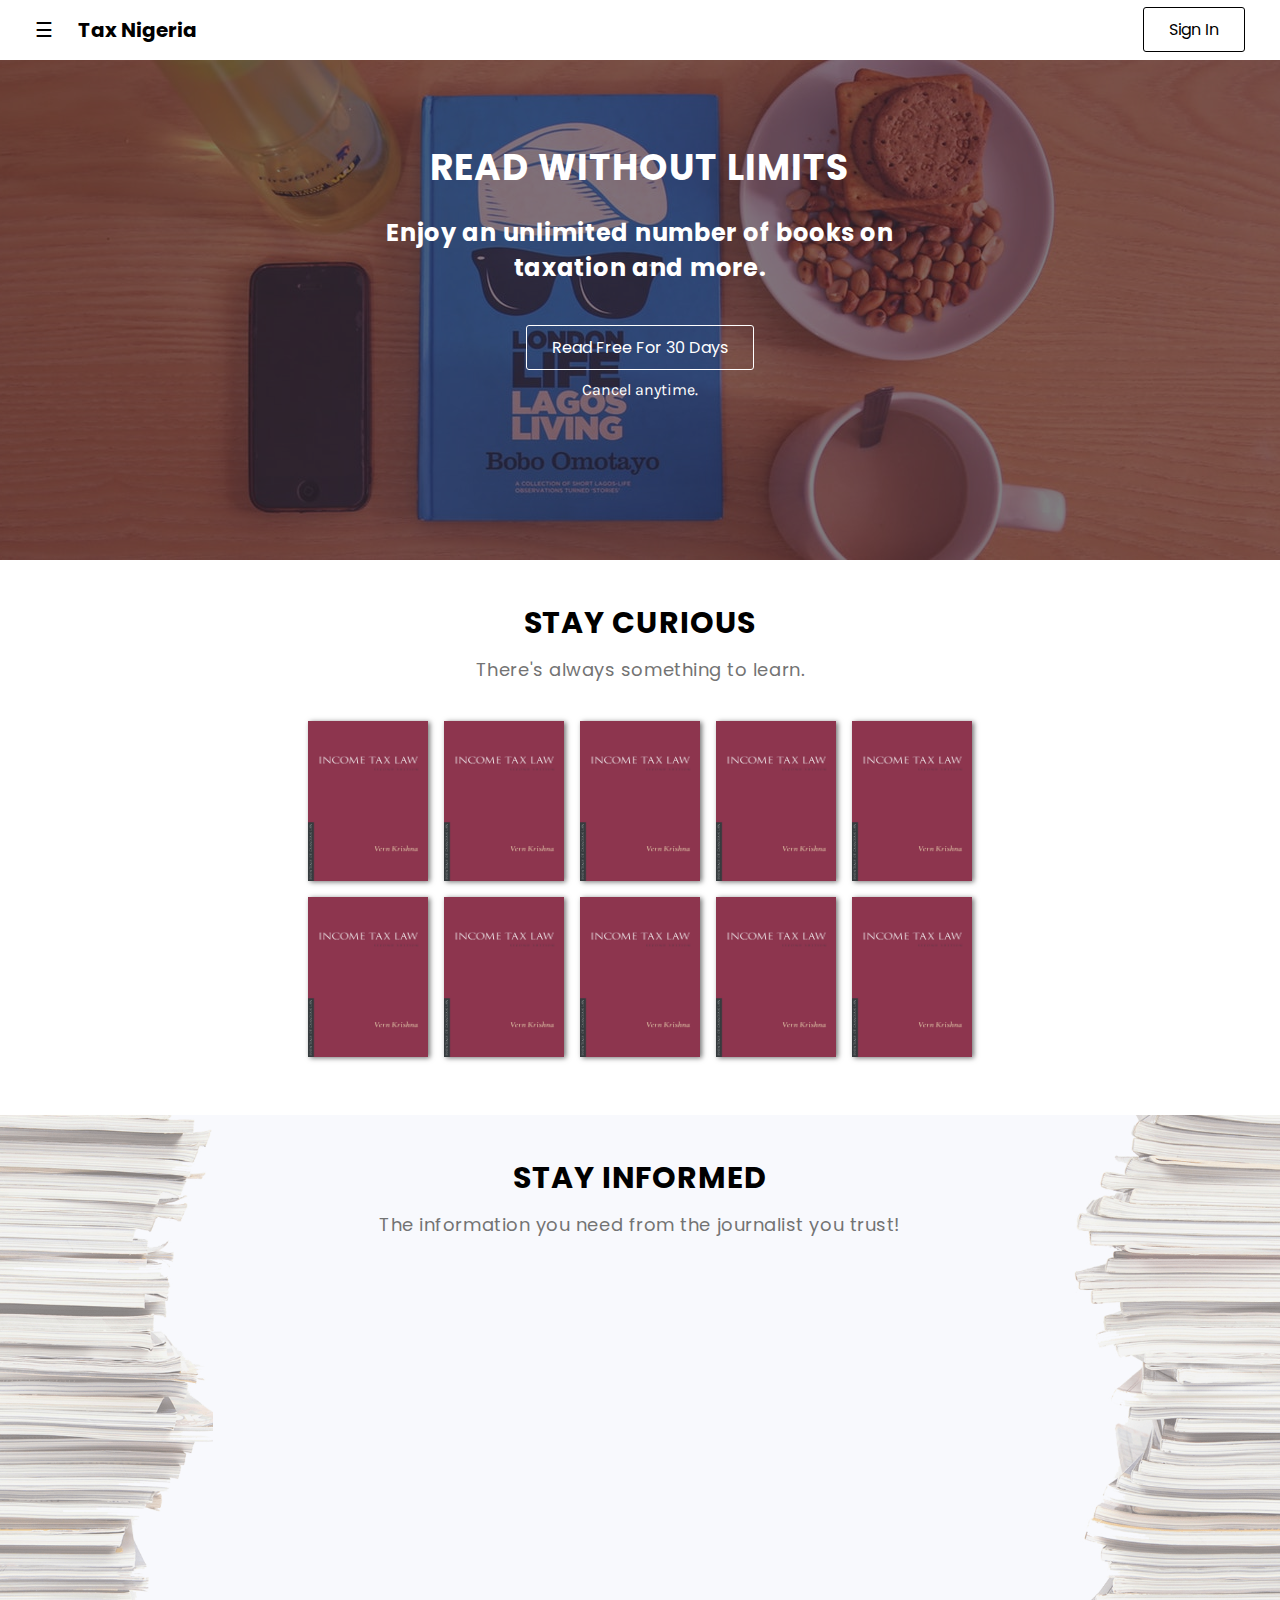
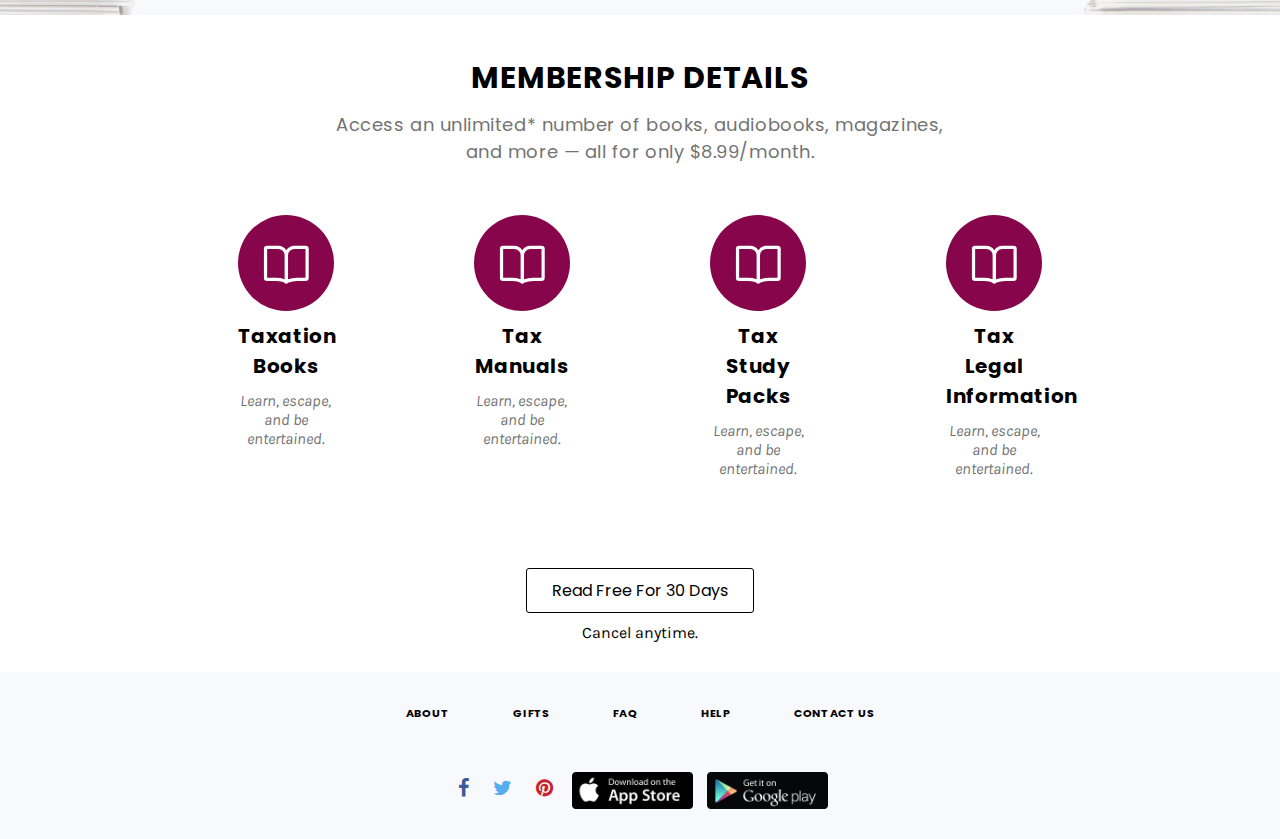
<file: index.html>
<!DOCTYPE HTML>
<html lang="en">
<head>
    <meta charset="utf-8">
    <meta http-equiv="X-UA-Compatible" content="IE=edge">
    <meta name="viewport" content="width=device-width, initial-scale=1">
    <title>Tax Nigeria | Your Online Reading Library on Tax </title>
    <!-- Bootstrap -->
    <link href="css/bootstrap.min.css" rel="stylesheet">
    <link rel="stylesheet" type="text/css" href="css/font-awesome.min.css">
    <link href="https://fonts.googleapis.com/css?family=Karla" rel="stylesheet">
    <link href="https://fonts.googleapis.com/css?family=Poppins" rel="stylesheet">
    <link rel="stylesheet" type="text/css" href="css/custom.css" >
</head>
<body>
  <div class="body-div container-flex ">
    <div class="main-menu" id="mySideNav">
      <div class="menu-header-div">
        <div class="brand-logo-div menu-header">
          <a href="index.html" class="brand-logo">
            Tax Nigeria
          </a>
          <a href="javascript:void(0)" class="close-menu" id="closeNav">&times; </a>
        </div>
        <div class="menu-search-div">
          <input type="text" class="form-control menu-search" placeholder="Search" aria-describedby="basic-addon2">
          <span class="menu-search-icon glyphicon glyphicon-search"></span>
        </div>
      </div>
      <hr />
      <div class="menu-links-div">
        <div class="menu-inline-links">
          <a href=""> Explore</a>
          <a href=""> Upload</a>
          <a href=""> FAQ</a>
        </div>
        <div class="menu-links-section">
          <h5>BROWSE BY</h5>
          <div class="menu-inline-links">
            <a href="">Books</a>
            <a href="">Audiobooks</a>
          </div>
          <div class="menu-inline-links">
            <a href="">Articles</a>
            <a href="">Documents</a>
          </div>
        </div>
        <div class="menu-links-section">
          <h5>INTERESTS</h5>
          <div class="menu-links">
            <a href="">Taxation Books </a>
            <a href="">Tax Manuals</a>
            <a href="">Tax Monographs</a>
            <a href="">Tax Notes</a>
            <a href="">Tax Reports </a>
            <a href="">Tax Study Packs</a>
            <a href="">Tax Legal Information.</a>
            <!-- <a href="">Biographies &amp; History </a>
            <a href="">Fiction </a> -->
          </div>
        </div>


      </div>
      <hr />
      <div class="menu-footer menu-links-div">
        <p> Download our App to read books on any device </p>
        <ul class="menu-footer-buttons">
          <li>
            <a href=""><i class="fa fa-apple" aria-hidden="true"></i> App Store</a>
          </li>
          <li>
            <a href=""><i class="fa fa-apple" aria-hidden="true"></i> Google Play</a>
          </li>
          <li>
            <a href=""><i class="fa fa-apple" aria-hidden="true"></i> Kindle Fire</a>
          </li>
        </ul>
      </div>
    </div>
    <div class="main-body" id="mainBody">
      <header class="navbar navbar-default navbar-fixed-top tax-nigeria-header">
        <div class="container-div-flex">
          <div class="navbar-header brand-logo-div">
            <span class="open-menu" id="openNav">
              &#9776;
            </span>
            <a href="index.html" class="brand-logo">
              Tax Nigeria
            </a>
          </div>
          <div class="header-links nav navbar-nav">
            <a href="sign-in.html" class="link-button" data-toggle="modal" data-target="#signinModal" >
              Sign In
            </a>
          </div>
        </div>
      </header>
      <div class="content-section top-banner">
        <div class="overlay">
          <div class="content-container">
            <div class="contents top-banner-content">
              <h1>READ WITHOUT LIMITS</h1>
              <h3>Enjoy an unlimited number of books on taxation and more.</h3>
              <div class="content-link">
                <a href="" class="link-button" data-toggle="modal" data-target="#signupModal" >Read Free For 30 Days</a>
              </div>
              <p>Cancel anytime.</p>
            </div>
          </div>
        </div>
      </div>
      <div class="content-section books-list-section">
        <div class="content-container">
          <div class="contents">
            <div class="books-list-container">
              <h2>STAY CURIOUS</h2>
              <h4 class="after-heading">There's always something to learn.</h4>
              <ul class="books-list">
                <li> <a href=""> <img src="images/tax-book.jpg" alt="books image"> </a> </li>
                <li> <a href=""> <img src="images/tax-book.jpg" alt="books image"> </a> </li>
                <li> <a href=""> <img src="images/tax-book.jpg" alt="books image"> </a> </li>
                <li> <a href=""> <img src="images/tax-book.jpg" alt="books image"> </a> </li>
                <li> <a href=""> <img src="images/tax-book.jpg" alt="books image"> </a> </li>
                <li> <a href=""> <img src="images/tax-book.jpg" alt="books image"> </a> </li>
                <li> <a href=""> <img src="images/tax-book.jpg" alt="books image"> </a> </li>
                <li> <a href=""> <img src="images/tax-book.jpg" alt="books image"> </a> </li>
                <li> <a href=""> <img src="images/tax-book.jpg" alt="books image"> </a> </li>
                <li> <a href=""> <img src="images/tax-book.jpg" alt="books image"> </a> </li>
              </ul>
            </div>
          </div>
        </div>
      </div>
      <div class="content-section devices-section">
        <div class="book-stack-images-right"> </div>
        <div class="book-stack-content">
          <div class="content-container">
            <div class="contents">
              <h2>STAY INFORMED</h2>
              <h4 class="after-heading">The information you need from the journalist you trust!</h4>
            </div>
          </div>
        </div>
        <div class="book-stack-images-left"> </div>
      </div>
      <div class="content-section membership-section">
        <div class="content-container">
          <div class="contents membership-container">
            <h2>MEMBERSHIP DETAILS</h2>
            <h4 class="after-heading">
              Access an unlimited* number of books, audiobooks, magazines, and more — all for only $8.99/month.
            </h4>
          </div>
          <div class="membership-offering-container">
            <ul class="membership-offering">
              <li>
                <a href="" class="membership-offering-link">
                  <img src="images/icon-books.svg" alt="book icon">
                  <h4>Taxation Books </h4>
                  <p class="membership-upsale"><em>Learn, escape, and be entertained.</em></p>
                </a>
              </li>
              <li>
                <a href="" class="membership-offering-link">
                  <img src="images/icon-books.svg" alt="book icon">
                  <h4>Tax Manuals </h4>
                  <p class="membership-upsale"><em>Learn, escape, and be entertained.</em></p>
                </a>
              </li>
              <li>
                <a href="" class="membership-offering-link">
                  <img src="images/icon-books.svg" alt="book icon">
                  <h4>Tax Study Packs </h4>
                  <p class="membership-upsale"><em>Learn, escape, and be entertained.</em></p>
                </a>
              </li>
              <li>
                <a href="" class="membership-offering-link">
                  <img src="images/icon-books.svg" alt="book icon">
                  <h4>Tax Legal Information </h4>
                  <p class="membership-upsale"><em>Learn, escape, and be entertained.</em></p>
                </a>
              </li>
            </ul>
          </div>
          <div class="content-link">
            <a href="" class="link-button" data-toggle="modal" data-target="#signupModal" >Read Free For 30 Days</a>
          </div>
          <p>Cancel anytime.</p>
        </div>
      </div>
      <footer>
        <div class="content-section ">
          <div class="content-container">
            <div class="home-links-section">
              <ul class="home-links-container">
                <li><a href="" class="home-links">ABOUT</a></li>
                <li><a href="" class="home-links">GIFTS</a></li>
                <li><a href="" class="home-links">FAQ</a></li>
                <li><a href="" class="home-links">HELP</a></li>
                <li><a href="" class="home-links">CONTACT US</a></li>
              </ul>
            </div>
          </div>
        </div>
        <div class="content-section">
          <div class="content-container">
            <div class="social-section">
              <ul class="social-container">
                <li class="social-icons"><a href="" class="facebook-icon-color "><i class="fa fa-facebook" aria-hidden="true"></i></a></li>
                <li class="social-icons"><a href="" class="twitter"><i class="fa fa-twitter" aria-hidden="true"></i></a></li>
                <li class="social-icons"><a href="" class="pinterest"><i class="fa fa-pinterest" aria-hidden="true"></i></a></li>
              </ul>
              <ul class="social-container">
                <li class="mobile-icons"><a href="" ><img src="images/apple-badge.png" alt="" ></a></li>
                <li class="mobile-icons"><a href="" ><img src="images/google-play-badge.png" alt="" ></a></li>
              </ul>
            </div>
          </div>
        </div>

      </footer>
        <!--Modal content  -->
        <div class="modal fade" id="signupModal" tabindex="-1" role="dialog" aria-labelledby="myModalLabel">
          <div class="modal-dialog modal-sm" role="document">
            <div class="modal-content" id="signupContent">
              <div class="modal-header">
                <button type="button" class="close" data-dismiss="modal" aria-label="Close"><span aria-hidden="true">&times;</span></button>
                <h4 class="modal-title" id="myModalLabel">SIGN UP TO START YOUR FREE 30DAYS</h4>
              </div>
              <div class="modal-body">
                <ul class="modal-buttons">
                  <li>
                    <a href="" class="link-button"><i class="fa fa-facebook"></i>Sign up with Facebook</a>
                  </li>
                  <li>
                    <a href="" class="link-button"><i class="fa fa-google-plus"></i>Sign up with Google</a>
                  </li>
                </ul>
                <p class="lined-content">
                  Or with Email
                </p>
                <div class="form-section">
                  <form>
                    <div class="form-group">
                      <label for="name">Name:</label>
                      <input type="text" class="form-control" id="name">
                    </div>
                    <div class="form-group">
                      <label for="email">Email:</label>
                      <input type="email" class="form-control" id="email">
                    </div>
                    <div class="form-group">
                      <label for="pwd">Password: <br><span class="modal-span">(atleast 6 characters)</span></label>
                      <input type="password" class="form-control" id="pwd">
                    </div>
                    <div class="checkbox">
                      <label><input type="checkbox"> Keep me updated on Tax Nigeria</label>
                    </div>
                    <button type="submit" class="btn btn-success modal-signup-button">Sign Up</button>
                  </form>
                <div class="modal-footer">
                  <div class="t-and-c">
                    <p> By registering a Tax Nigeria account, you agree to our <a href="#">Terms of Service</a> and <a href="#">Privacy Policy</a> </p>
                  </div>
                  <div class="modal-signin-link">
                    <p>Already have an account? <a href="" data-toggle="modal" data-target="#signinModal" data-dismiss="modal" >Sign in</a></p>
                  </div>
                </div>
                </div>

              </div>
            </div>
          </div>
        </div>
        <!-- Sign modal -->
        <div class="modal fade" id="signinModal" tabindex="-1" role="dialog" aria-labelledby="myModalLabel">
          <div class="modal-dialog modal-sm" role="document">
            <div class="modal-content" id="signinContent">
              <div class="modal-header">
                <button type="button" class="close" data-dismiss="modal" aria-label="Close"><span aria-hidden="true">&times;</span></button>
                <h4 class="modal-title" id="myModalLabel">SIGN UP TO START YOUR FREE 30DAYS</h4>
              </div>
              <div class="modal-body">
                <ul class="modal-buttons">
                  <li>
                    <a href="" class="link-button"><i class="fa fa-facebook"></i>Continue with Facebook</a>
                  </li>
                  <li>
                    <a href="" class="link-button"><i class="fa fa-google-plus"></i>Continue with Google</a>
                  </li>
                </ul>
                <p class="lined-content">
                  Or with Email
                </p>
                <div class="form-section">
                  <form action="user-dashboard.html">
                    <div class="form-group">
                      <label for="email">Email:</label>
                      <input type="email" class="form-control" id="email">
                    </div>
                    <div class="form-group">
                      <label for="pwd">Password: <br><span class="modal-span">(atleast 6 characters)</span></label>
                      <input type="password" class="form-control" id="pwd">
                    </div>
                    <div class="checkbox">
                      <label><input type="checkbox"> Remember me</label>
                    </div>
                    <button type="submit" class="btn btn-success modal-signup-button">Sign In</button>
                  </form>
                </div>
                <div class="modal-footer">
                  <div class="t-and-c">
                    <p> <a href="#">Forgot Password?</a> </p>
                  </div>
                  <div class="modal-signin-link">
                    <p>New to Tax Nigeria? <a href=""  id="openModal1"  data-toggle="modal" data-target="#signupModal" data-dismiss="modal" >Sign Up</a></p>
                  </div>
                </div>

              </div>
            </div>
          </div>
        </div>




    </div>
  </div>





  <script src="js/jquery.min.js"></script>
  <script src="js/jquery.easing.min.js"></script>
  <script src="js/bootstrap.min.js"></script>
  <script src="js/main.js"></script>
  <script>
    $(document).ready(function(){
      $("#openNav").click(function() {
          // $("#mySideNav").css("display", "block");
          $("#mySideNav").show(200);
          // $("#mainBody").css("width", "80%");
      });
      $("#closeNav").click(function() {
          $("#mySideNav").hide(200);
          // $("#mainBody").css("width", "100%");
      });
      // $("#openModal2").click(function(){
      //   $("#signupModal").hide();
      //   $("#signinModal").show();
      //
      // })
      // $("#openModal1").click(function(){
      //   $("#signinContent").hide();
      //   $("#signupContent").show();
      //
      // })
    })
  </script>
</body>
</html
</file>
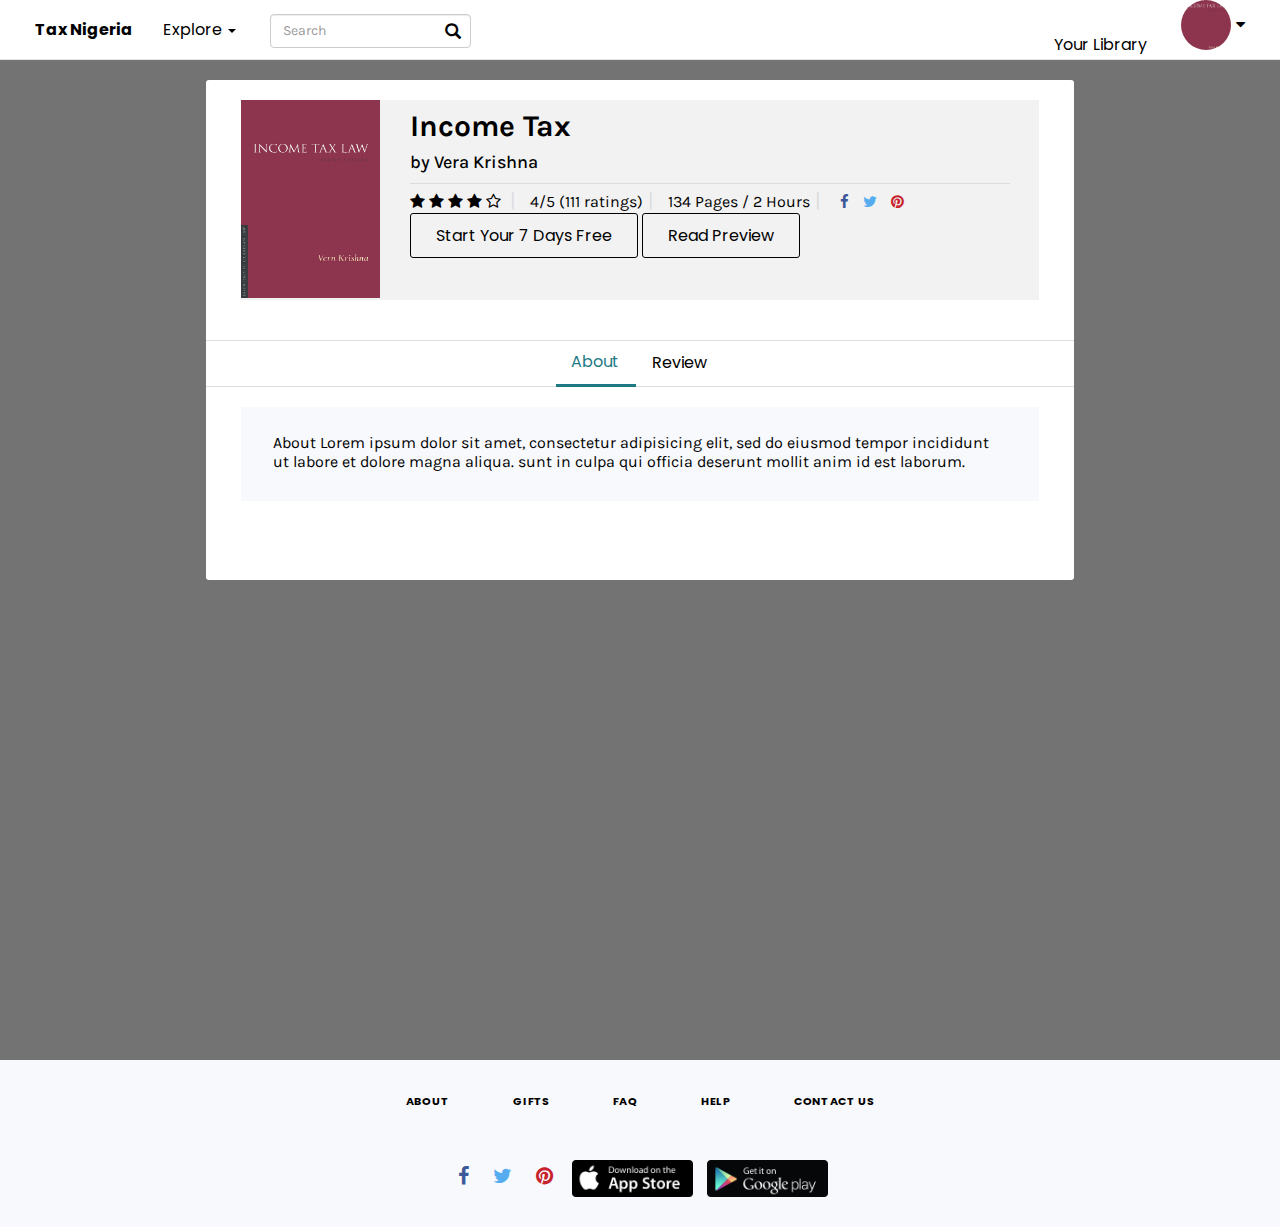
<file: book-preview.html>
<!DOCTYPE HTML>
<html lang="en">
<head>
    <meta charset="utf-8">
    <meta http-equiv="X-UA-Compatible" content="IE=edge">
    <meta name="viewport" content="width=device-width, initial-scale=1">
    <title>Tax Nigeria | Your Online Reading Library on Tax </title>
    <!-- Bootstrap -->
    <link href="css/bootstrap.min.css" rel="stylesheet">
    <link rel="stylesheet" type="text/css" href="css/font-awesome.min.css">
    <link href="https://fonts.googleapis.com/css?family=Karla" rel="stylesheet">
    <link href="https://fonts.googleapis.com/css?family=Poppins" rel="stylesheet">
    <link rel="stylesheet" type="text/css" href="css/custom.css" >
    <link rel="stylesheet" type="text/css" href="css/user-dashboard.css" >
    <link rel="stylesheet" type="text/css" href="css/book-preview.css" >
</head>
<body>
  <header class="navbar navbar-default navbar-fixed-top main-nav">
    <div class="container-div flex-container">
      <div class="left-header-nav flex-container">
        <div class="navbar-header brand-logo">
          <a href="index.html">Tax Nigeria</a>
        </div>
        <div class="left-links">
            <ul>
              <li class="dropdown">
                <a href="#" class="dropdown-toggle" data-toggle="dropdown" role="button" aria-haspopup="true" aria-expanded="false">
                  Explore
                  <span class="caret"></span>
                </a>
                <ul class="dropdown-menu">
                  <li><a href="#">Action</a></li>
                  <li><a href="#">Another action</a></li>
                  <li><a href="#">Something else here</a></li>
                  <li role="separator" class="divider"></li>
                  <li><a href="#">Separated link</a></li>
                </ul>
              </li>
              <li class="header-search-div">
                  <input type="text" class="form-control menu-search" placeholder="Search" aria-describedby="basic-addon2">
                  <span class="menu-search-icon glyphicon glyphicon-search"></span>
              </li>
            </ul>
        </div>
      </div>
      <div class="right-header-nav flex-container">
        <div class="right-links">
          <ul>
            <li><a href="#">Your Library</a></li>
            <li class="dropdown">
              <a href="#" class="dropdown-toggle box-display" data-toggle="dropdown" role="button" aria-haspopup="true" aria-expanded="false">
                  <div class="profile-picture"></div>
                  <i class="fa fa-caret-down" aria-hidden="true"></i>
              </a>
              <ul class="dropdown-menu profile-menu" aria-labelledby="dropdownMenu1">
                <li class="loggedin-user">Hi, User </li>
                <li role="separator" class="divider"></li>
                <li><a href="#">Public Profile</a></li>
                <li><a href="#">Account Settings</a></li>
                <li role="separator" class="divider"></li>
                <li><a href="#">Read for Free</a></li>
                <li role="separator" class="divider"></li>
                <li><a href="#">Help</a></li>
                <li><a href="index.html">Sign Out</a></li>
              </ul>
            </li>
          </ul>

        </div>
      </div>
    </div>
  </header>
  <content class="flex-container">
    <div class="book-preview-layout">
      <div class="book-preview-body">
        <div class="book-preview-top">
          <div class="book-preview-header">
            <div class="book-preview-image">
              <img src="images/tax-book.jpg" alt="">
            </div>
            <div class="book-preview-info">
              <div class="book-preview-info-top">
                <p class="book-preview-title h2">Income Tax</p>
                <p class="h4">
                  by <span class="book-preview-author">Vera Krishna</span>
                </p>
                <div class="book-preview-rating">
                  <div class="book-stats">
                    <span class="rating-stars">
                      <i class="fa fa-star" aria-hidden="true"></i>
                      <i class="fa fa-star" aria-hidden="true"></i>
                      <i class="fa fa-star" aria-hidden="true"></i>
                      <i class="fa fa-star" aria-hidden="true"></i>
                      <i class="fa fa-star-o" aria-hidden="true"></i>
                    </span>
                    <span class="rating-stats">4/5 (111 ratings)</span>
                    <span class="rating-length">134 Pages / 2 Hours</span>
                    <span class="rating-social-icons">
                      <ul class="social-container">
                        <li class="social-icons"><a href="" class="facebook-icon-color "><i class="fa fa-facebook" aria-hidden="true"></i></a></li>
                        <li class="social-icons"><a href="" class="twitter"><i class="fa fa-twitter" aria-hidden="true"></i></a></li>
                        <li class="social-icons"><a href="" class="pinterest"><i class="fa fa-pinterest" aria-hidden="true"></i></a></li>
                      </ul>
                    </span>
                  </div>
                </div>
              </div>
              <div class="book-preview-info-bottom">
                <div class="book-preview-buttons">
                  <a href="" class="link-button" >Start Your 7 Days Free</a>
                  <a href="reader.html" class="link-button" >Read Preview</a>
                </div>
              </div>
            </div>
          </div>
        </div>
        <div class="book-preview-tab">
          <div role="navigation">
            <ul class="nav nav-tabs">
              <li role="presentation" class="active"><a href="#about" data-toggle="tab">About</a></li>
              <li role="presentation"><a href="#review" data-toggle="tab">Review</a></li>
            </ul>
          </div>
          <div class="tab-content clearfix">
            <div class="tab-pane active preview-tab-content" id="about">
              About Lorem ipsum dolor sit amet, consectetur adipisicing elit,
              sed do eiusmod tempor incididunt ut labore et dolore magna aliqua.
              sunt in culpa qui officia deserunt mollit anim id est laborum.
            </div>
            <div class="tab-pane preview-tab-content" id="review">
              Review Lorem ipsum dolor sit amet, consectetur adipisicing elit,
              sed do eiusmod tempor incididunt ut labore et dolore magna aliqua.
              sunt in culpa qui officia deserunt mollit anim id est laborum.
            </div>
          </div>
        </div>
      </div>

    </div>

  </content>

  <footer>
    <div class="content-section ">
      <div class="content-container">
        <div class="home-links-section">
          <ul class="home-links-container">
            <li><a href="" class="home-links">ABOUT</a></li>
            <li><a href="" class="home-links">GIFTS</a></li>
            <li><a href="" class="home-links">FAQ</a></li>
            <li><a href="" class="home-links">HELP</a></li>
            <li><a href="" class="home-links">CONTACT US</a></li>
          </ul>
        </div>
      </div>
    </div>
    <div class="content-section">
      <div class="content-container">
        <div class="social-section">
          <ul class="social-container">
            <li class="social-icons"><a href="" class="facebook-icon-color "><i class="fa fa-facebook" aria-hidden="true"></i></a></li>
            <li class="social-icons"><a href="" class="twitter"><i class="fa fa-twitter" aria-hidden="true"></i></a></li>
            <li class="social-icons"><a href="" class="pinterest"><i class="fa fa-pinterest" aria-hidden="true"></i></a></li>
          </ul>
          <ul class="social-container">
            <li class="mobile-icons"><a href="" ><img src="images/apple-badge.png" alt="" ></a></li>
            <li class="mobile-icons"><a href="" ><img src="images/google-play-badge.png" alt="" ></a></li>
          </ul>
        </div>
      </div>
    </div>

  </footer>



  <script src="js/jquery.min.js"></script>
  <script src="js/jquery.easing.min.js"></script>
  <script src="js/bootstrap.min.js"></script>
  <script src="js/main.js"></script>
  <script>
    // $(document).ready(function(){
    //   $("#openNav").click(function() {
    //       $("#mySideNav").show(200);
    //   });
    //   $("#closeNav").click(function() {
    //       $("#mySideNav").hide(200);
    //   });
    //   $("#openModal2").click(function(){
    //     $("#signupModal").hide();
    //     $("#signinModal").show();
    //
    //   })
    //   $("#openModal1").click(function(){
    //     $("#signinContent").hide();
    //     $("#signupContent").show();
    //
    //   })
    // })
  </script>
</body>
</html
</file>
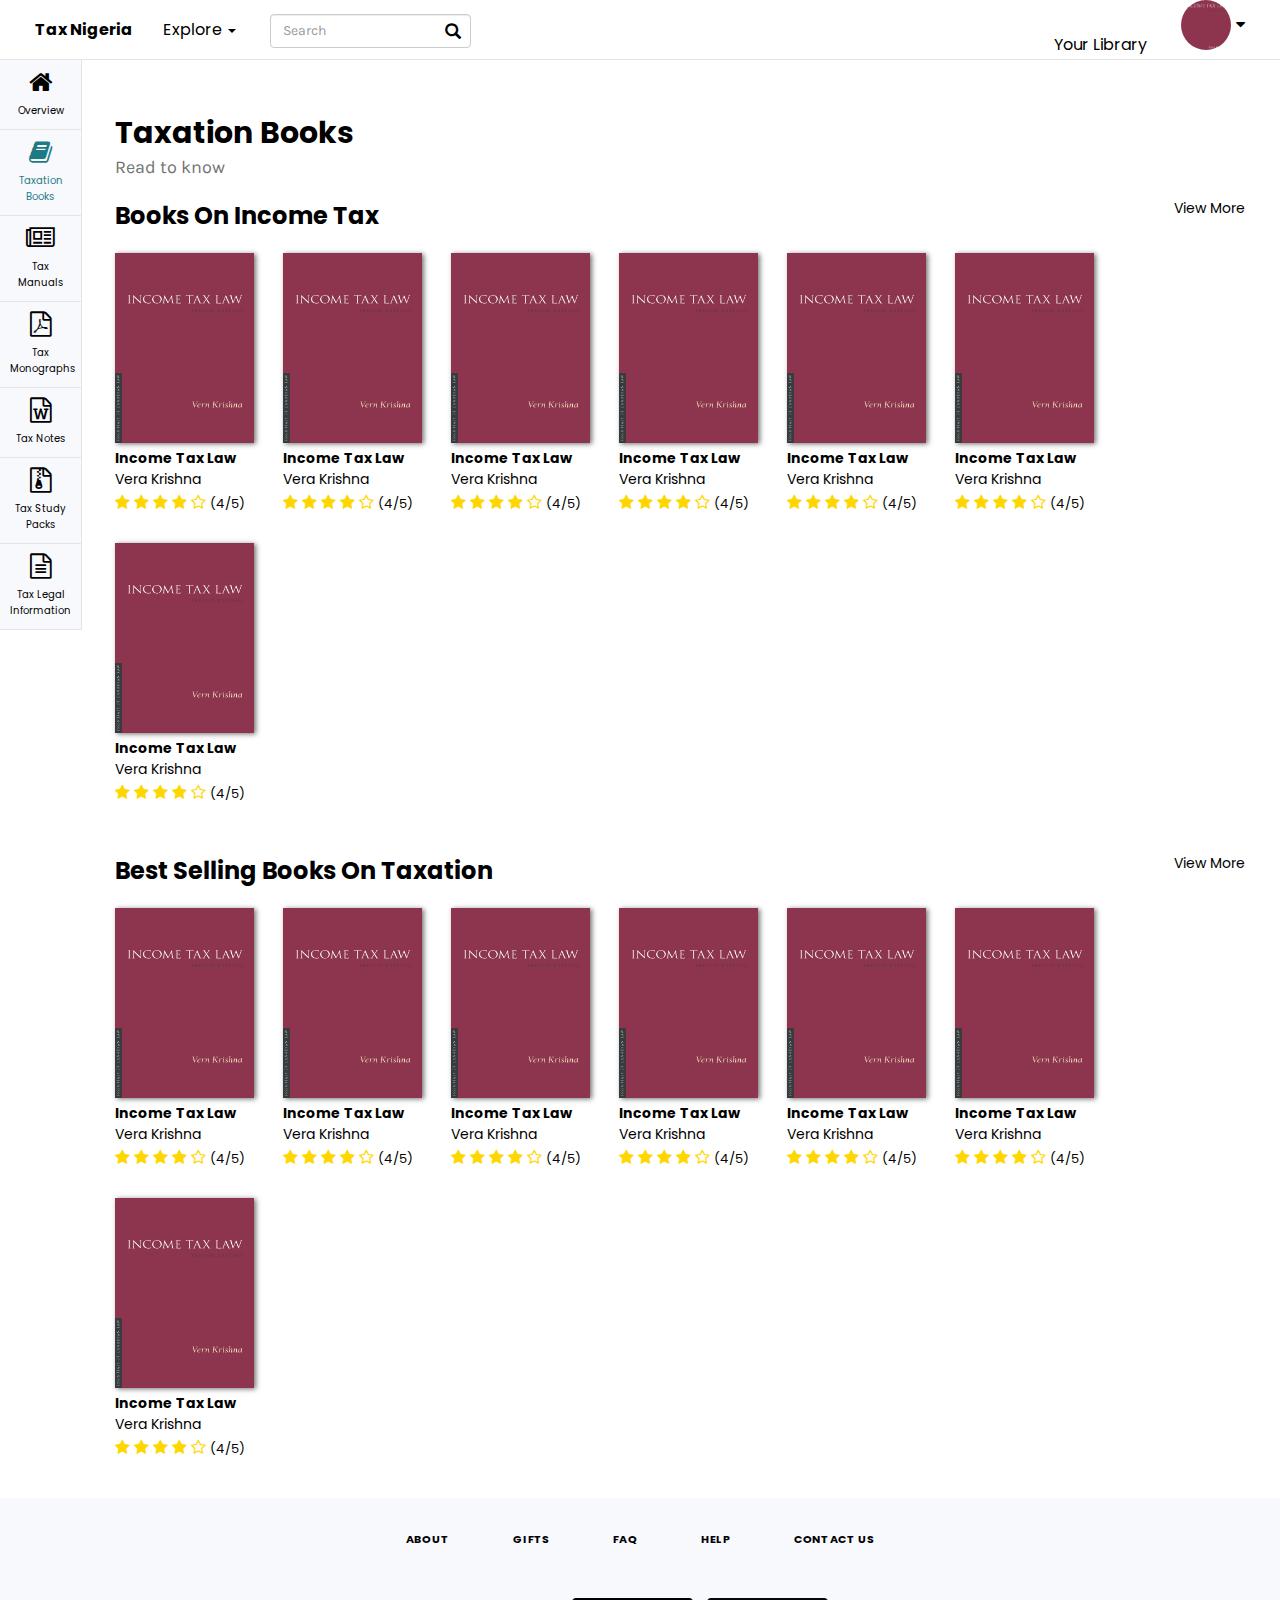
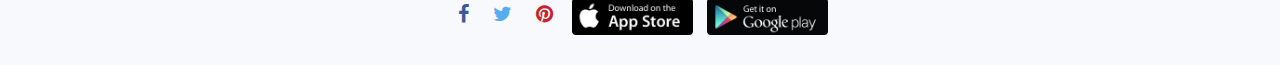
<file: tax-books.html>
<!DOCTYPE HTML>
<html lang="en">
<head>
    <meta charset="utf-8">
    <meta http-equiv="X-UA-Compatible" content="IE=edge">
    <meta name="viewport" content="width=device-width, initial-scale=1">
    <title>Tax Nigeria | Your Online Reading Library on Tax </title>
    <!-- Bootstrap -->
    <link href="css/bootstrap.min.css" rel="stylesheet">
    <link rel="stylesheet" type="text/css" href="css/font-awesome.min.css">
    <link href="https://fonts.googleapis.com/css?family=Karla" rel="stylesheet">
    <link href="https://fonts.googleapis.com/css?family=Poppins" rel="stylesheet">
    <link rel="stylesheet" type="text/css" href="css/custom.css" >
    <link rel="stylesheet" type="text/css" href="css/user-dashboard.css" >
</head>
<body>
  <header class="navbar navbar-default navbar-fixed-top main-nav">
    <div class="container-div flex-container">
      <div class="left-header-nav flex-container">
        <div class="navbar-header brand-logo">
          <a href="index.html">Tax Nigeria</a>
        </div>
        <div class="left-links">
            <ul>
              <li class="dropdown">
                <a href="#" class="dropdown-toggle" data-toggle="dropdown" role="button" aria-haspopup="true" aria-expanded="false">
                  Explore
                  <span class="caret"></span>
                </a>
                <ul class="dropdown-menu">
                  <li><a href="#">Action</a></li>
                  <li><a href="#">Another action</a></li>
                  <li><a href="#">Something else here</a></li>
                  <li role="separator" class="divider"></li>
                  <li><a href="#">Separated link</a></li>
                </ul>
              </li>
              <li class="header-search-div">
                  <input type="text" class="form-control menu-search" placeholder="Search" aria-describedby="basic-addon2">
                  <span class="menu-search-icon glyphicon glyphicon-search"></span>
              </li>
            </ul>
        </div>
      </div>
      <div class="right-header-nav flex-container">
        <div class="right-links">
          <ul>
            <li><a href="#">Your Library</a></li>
            <li class="dropdown">
              <a href="#" class="dropdown-toggle box-display" data-toggle="dropdown" role="button" aria-haspopup="true" aria-expanded="false">
                  <div class="profile-picture"></div>
                  <i class="fa fa-caret-down" aria-hidden="true"></i>
              </a>
              <ul class="dropdown-menu profile-menu" aria-labelledby="dropdownMenu1">
                <li class="loggedin-user">Hi, User </li>
                <li role="separator" class="divider"></li>
                <li><a href="#">Public Profile</a></li>
                <li><a href="#">Account Settings</a></li>
                <li role="separator" class="divider"></li>
                <li><a href="#">Document Uploads</a></li>
                <li role="separator" class="divider"></li>
                <li><a href="#">Read for Free</a></li>
                <li role="separator" class="divider"></li>
                <li><a href="#">Help</a></li>
                <li><a href="#">Sign Out</a></li>
              </ul>
            </li>
          </ul>

        </div>
      </div>
    </div>
  </header>
  <content class="flex-container">
    <div class="dashboard-sidenav flex-container">
      <a href="user-dashboard.html">
        <i class="fa fa-home" aria-hidden="true"></i>
        <span>Overview</span>
      </a>
      <a href="tax-books.html" class="active-nav">
        <i class="fa fa-book" aria-hidden="true"></i>
        <span>Taxation Books</span>
      </a>
      <a href="">
        <i class="fa fa-newspaper-o" aria-hidden="true"></i>
        <span>Tax Manuals</span>
      </a>
      <a href="">
        <i class="fa fa-file-pdf-o" aria-hidden="true"></i>
        <span>Tax Monographs</span>
      </a>
      <a href="">
        <i class="fa fa-file-word-o" aria-hidden="true"></i>
        <span>Tax Notes</span>
      </a>
      <a href="">
        <i class="fa fa-file-archive-o" aria-hidden="true"></i>
        <span>Tax Study Packs</span>
      </a>
      <a href="">
        <i class="fa fa-file-text-o" aria-hidden="true"></i>
        <span>Tax Legal Information</span>
      </a>
    </div>
    <div class="dashboard-mainbody">
      <div class="dashboard-content-section">
        <div class="dashboard-content-list">
          <div class="dashboard-content-header">
            <span class="content-main-title">Taxation Books</span>
            <p class="content-main-title-p">Read to know</p>
          </div>
          <div class="dashboard-content-header">
            <span>
              <span class="content-title">Books On Income Tax</span>
              <a href="" class="content-title-more pull-right">View More</a>
            </span>
          </div>
            <ul>
              <li>
                <a href="">
                  <div class="dashboard-book-container">
                    <div class="dashboard-book-image">
                      <img src="images/tax-book.jpg" alt="book on tax">
                    </div>
                    <div class="dashboard-book-title">
                      <span>Income Tax Law</span>
                    </div>
                    <div class="dashboard-book-author">
                      Vera Krishna
                    </div>
                    <div class="dashboard-book-rating">
                      <span class="rating-stars">
                        <i class="fa fa-star" aria-hidden="true"></i>
                        <i class="fa fa-star" aria-hidden="true"></i>
                        <i class="fa fa-star" aria-hidden="true"></i>
                        <i class="fa fa-star" aria-hidden="true"></i>
                        <i class="fa fa-star-o" aria-hidden="true"></i>
                      </span>
                      <span class="rating-stats">(4/5)</span>
                    </div>
                  </div>
                </a>
              </li>
              <li>
                <a href="">
                  <div class="dashboard-book-container">
                    <div class="dashboard-book-image">
                      <img src="images/tax-book.jpg" alt="book on tax">
                    </div>
                    <div class="dashboard-book-title">
                      Income Tax Law
                    </div>
                    <div class="dashboard-book-author">
                      Vera Krishna
                    </div>
                    <div class="dashboard-book-rating">
                      <span class="rating-stars">
                        <i class="fa fa-star" aria-hidden="true"></i>
                        <i class="fa fa-star" aria-hidden="true"></i>
                        <i class="fa fa-star" aria-hidden="true"></i>
                        <i class="fa fa-star" aria-hidden="true"></i>
                        <i class="fa fa-star-o" aria-hidden="true"></i>
                      </span>
                      <span class="rating-stats">(4/5)</span>
                    </div>
                  </div>
                </a>
              </li>
              <li>
                <a href="">
                  <div class="dashboard-book-container">
                    <div class="dashboard-book-image">
                      <img src="images/tax-book.jpg" alt="book on tax">
                    </div>
                    <div class="dashboard-book-title">
                      Income Tax Law
                    </div>
                    <div class="dashboard-book-author">
                      Vera Krishna
                    </div>
                    <div class="dashboard-book-rating">
                      <span class="rating-stars">
                        <i class="fa fa-star" aria-hidden="true"></i>
                        <i class="fa fa-star" aria-hidden="true"></i>
                        <i class="fa fa-star" aria-hidden="true"></i>
                        <i class="fa fa-star" aria-hidden="true"></i>
                        <i class="fa fa-star-o" aria-hidden="true"></i>
                      </span>
                      <span class="rating-stats">(4/5)</span>
                    </div>
                  </div>
                </a>
              </li>
              <li>
                <a href="">
                  <div class="dashboard-book-container">
                    <div class="dashboard-book-image">
                      <img src="images/tax-book.jpg" alt="book on tax">
                    </div>
                    <div class="dashboard-book-title">
                      Income Tax Law
                    </div>
                    <div class="dashboard-book-author">
                      Vera Krishna
                    </div>
                    <div class="dashboard-book-rating">
                      <span class="rating-stars">
                        <i class="fa fa-star" aria-hidden="true"></i>
                        <i class="fa fa-star" aria-hidden="true"></i>
                        <i class="fa fa-star" aria-hidden="true"></i>
                        <i class="fa fa-star" aria-hidden="true"></i>
                        <i class="fa fa-star-o" aria-hidden="true"></i>
                      </span>
                      <span class="rating-stats">(4/5)</span>
                    </div>
                  </div>
                </a>
              </li>
              <li>
                <a href="">
                  <div class="dashboard-book-container">
                    <div class="dashboard-book-image">
                      <img src="images/tax-book.jpg" alt="book on tax">
                    </div>
                    <div class="dashboard-book-title">
                      Income Tax Law
                    </div>
                    <div class="dashboard-book-author">
                      Vera Krishna
                    </div>
                    <div class="dashboard-book-rating">
                      <span class="rating-stars">
                        <i class="fa fa-star" aria-hidden="true"></i>
                        <i class="fa fa-star" aria-hidden="true"></i>
                        <i class="fa fa-star" aria-hidden="true"></i>
                        <i class="fa fa-star" aria-hidden="true"></i>
                        <i class="fa fa-star-o" aria-hidden="true"></i>
                      </span>
                      <span class="rating-stats">(4/5)</span>
                    </div>
                  </div>
                </a>
              </li>
              <li>
                <a href="">
                  <div class="dashboard-book-container">
                    <div class="dashboard-book-image">
                      <img src="images/tax-book.jpg" alt="book on tax">
                    </div>
                    <div class="dashboard-book-title">
                      Income Tax Law
                    </div>
                    <div class="dashboard-book-author">
                      Vera Krishna
                    </div>
                    <div class="dashboard-book-rating">
                      <span class="rating-stars">
                        <i class="fa fa-star" aria-hidden="true"></i>
                        <i class="fa fa-star" aria-hidden="true"></i>
                        <i class="fa fa-star" aria-hidden="true"></i>
                        <i class="fa fa-star" aria-hidden="true"></i>
                        <i class="fa fa-star-o" aria-hidden="true"></i>
                      </span>
                      <span class="rating-stats">(4/5)</span>
                    </div>
                  </div>
                </a>
              </li>
              <li>
                <a href="">
                  <div class="dashboard-book-container">
                    <div class="dashboard-book-image">
                      <img src="images/tax-book.jpg" alt="book on tax">
                    </div>
                    <div class="dashboard-book-title">
                      Income Tax Law
                    </div>
                    <div class="dashboard-book-author">
                      Vera Krishna
                    </div>
                    <div class="dashboard-book-rating">
                      <span class="rating-stars">
                        <i class="fa fa-star" aria-hidden="true"></i>
                        <i class="fa fa-star" aria-hidden="true"></i>
                        <i class="fa fa-star" aria-hidden="true"></i>
                        <i class="fa fa-star" aria-hidden="true"></i>
                        <i class="fa fa-star-o" aria-hidden="true"></i>
                      </span>
                      <span class="rating-stats">(4/5)</span>
                    </div>
                  </div>
                </a>
              </li>
            </ul>
        </div>
        <div class="dashboard-content-list">
          <div class="dashboard-content-header">
            <span>
              <span class="content-title">Best Selling Books On Taxation</span>
              <a href="" class="content-title-more pull-right">View More</a>
            </span>
          </div>
            <ul>
              <li>
                <a href="">
                  <div class="dashboard-book-container">
                    <div class="dashboard-book-image">
                      <img src="images/tax-book.jpg" alt="book on tax">
                    </div>
                    <div class="dashboard-book-title">
                      <span>Income Tax Law</span>
                    </div>
                    <div class="dashboard-book-author">
                      Vera Krishna
                    </div>
                    <div class="dashboard-book-rating">
                      <span class="rating-stars">
                        <i class="fa fa-star" aria-hidden="true"></i>
                        <i class="fa fa-star" aria-hidden="true"></i>
                        <i class="fa fa-star" aria-hidden="true"></i>
                        <i class="fa fa-star" aria-hidden="true"></i>
                        <i class="fa fa-star-o" aria-hidden="true"></i>
                      </span>
                      <span class="rating-stats">(4/5)</span>
                    </div>
                  </div>
                </a>
              </li>
              <li>
                <a href="">
                  <div class="dashboard-book-container">
                    <div class="dashboard-book-image">
                      <img src="images/tax-book.jpg" alt="book on tax">
                    </div>
                    <div class="dashboard-book-title">
                      Income Tax Law
                    </div>
                    <div class="dashboard-book-author">
                      Vera Krishna
                    </div>
                    <div class="dashboard-book-rating">
                      <span class="rating-stars">
                        <i class="fa fa-star" aria-hidden="true"></i>
                        <i class="fa fa-star" aria-hidden="true"></i>
                        <i class="fa fa-star" aria-hidden="true"></i>
                        <i class="fa fa-star" aria-hidden="true"></i>
                        <i class="fa fa-star-o" aria-hidden="true"></i>
                      </span>
                      <span class="rating-stats">(4/5)</span>
                    </div>
                  </div>
                </a>
              </li>
              <li>
                <a href="">
                  <div class="dashboard-book-container">
                    <div class="dashboard-book-image">
                      <img src="images/tax-book.jpg" alt="book on tax">
                    </div>
                    <div class="dashboard-book-title">
                      Income Tax Law
                    </div>
                    <div class="dashboard-book-author">
                      Vera Krishna
                    </div>
                    <div class="dashboard-book-rating">
                      <span class="rating-stars">
                        <i class="fa fa-star" aria-hidden="true"></i>
                        <i class="fa fa-star" aria-hidden="true"></i>
                        <i class="fa fa-star" aria-hidden="true"></i>
                        <i class="fa fa-star" aria-hidden="true"></i>
                        <i class="fa fa-star-o" aria-hidden="true"></i>
                      </span>
                      <span class="rating-stats">(4/5)</span>
                    </div>
                  </div>
                </a>
              </li>
              <li>
                <a href="">
                  <div class="dashboard-book-container">
                    <div class="dashboard-book-image">
                      <img src="images/tax-book.jpg" alt="book on tax">
                    </div>
                    <div class="dashboard-book-title">
                      Income Tax Law
                    </div>
                    <div class="dashboard-book-author">
                      Vera Krishna
                    </div>
                    <div class="dashboard-book-rating">
                      <span class="rating-stars">
                        <i class="fa fa-star" aria-hidden="true"></i>
                        <i class="fa fa-star" aria-hidden="true"></i>
                        <i class="fa fa-star" aria-hidden="true"></i>
                        <i class="fa fa-star" aria-hidden="true"></i>
                        <i class="fa fa-star-o" aria-hidden="true"></i>
                      </span>
                      <span class="rating-stats">(4/5)</span>
                    </div>
                  </div>
                </a>
              </li>
              <li>
                <a href="">
                  <div class="dashboard-book-container">
                    <div class="dashboard-book-image">
                      <img src="images/tax-book.jpg" alt="book on tax">
                    </div>
                    <div class="dashboard-book-title">
                      Income Tax Law
                    </div>
                    <div class="dashboard-book-author">
                      Vera Krishna
                    </div>
                    <div class="dashboard-book-rating">
                      <span class="rating-stars">
                        <i class="fa fa-star" aria-hidden="true"></i>
                        <i class="fa fa-star" aria-hidden="true"></i>
                        <i class="fa fa-star" aria-hidden="true"></i>
                        <i class="fa fa-star" aria-hidden="true"></i>
                        <i class="fa fa-star-o" aria-hidden="true"></i>
                      </span>
                      <span class="rating-stats">(4/5)</span>
                    </div>
                  </div>
                </a>
              </li>
              <li>
                <a href="">
                  <div class="dashboard-book-container">
                    <div class="dashboard-book-image">
                      <img src="images/tax-book.jpg" alt="book on tax">
                    </div>
                    <div class="dashboard-book-title">
                      Income Tax Law
                    </div>
                    <div class="dashboard-book-author">
                      Vera Krishna
                    </div>
                    <div class="dashboard-book-rating">
                      <span class="rating-stars">
                        <i class="fa fa-star" aria-hidden="true"></i>
                        <i class="fa fa-star" aria-hidden="true"></i>
                        <i class="fa fa-star" aria-hidden="true"></i>
                        <i class="fa fa-star" aria-hidden="true"></i>
                        <i class="fa fa-star-o" aria-hidden="true"></i>
                      </span>
                      <span class="rating-stats">(4/5)</span>
                    </div>
                  </div>
                </a>
              </li>
              <li>
                <a href="">
                  <div class="dashboard-book-container">
                    <div class="dashboard-book-image">
                      <img src="images/tax-book.jpg" alt="book on tax">
                    </div>
                    <div class="dashboard-book-title">
                      Income Tax Law
                    </div>
                    <div class="dashboard-book-author">
                      Vera Krishna
                    </div>
                    <div class="dashboard-book-rating">
                      <span class="rating-stars">
                        <i class="fa fa-star" aria-hidden="true"></i>
                        <i class="fa fa-star" aria-hidden="true"></i>
                        <i class="fa fa-star" aria-hidden="true"></i>
                        <i class="fa fa-star" aria-hidden="true"></i>
                        <i class="fa fa-star-o" aria-hidden="true"></i>
                      </span>
                      <span class="rating-stats">(4/5)</span>
                    </div>
                  </div>
                </a>
              </li>
            </ul>
        </div>
      </div>
    </div>
  </content>

  <footer>
    <div class="content-section ">
      <div class="content-container">
        <div class="home-links-section">
          <ul class="home-links-container">
            <li><a href="" class="home-links">ABOUT</a></li>
            <li><a href="" class="home-links">GIFTS</a></li>
            <li><a href="" class="home-links">FAQ</a></li>
            <li><a href="" class="home-links">HELP</a></li>
            <li><a href="" class="home-links">CONTACT US</a></li>
          </ul>
        </div>
      </div>
    </div>
    <div class="content-section">
      <div class="content-container">
        <div class="social-section">
          <ul class="social-container">
            <li class="social-icons"><a href="" class="facebook-icon-color "><i class="fa fa-facebook" aria-hidden="true"></i></a></li>
            <li class="social-icons"><a href="" class="twitter"><i class="fa fa-twitter" aria-hidden="true"></i></a></li>
            <li class="social-icons"><a href="" class="pinterest"><i class="fa fa-pinterest" aria-hidden="true"></i></a></li>
          </ul>
          <ul class="social-container">
            <li class="mobile-icons"><a href="" ><img src="images/apple-badge.png" alt="" ></a></li>
            <li class="mobile-icons"><a href="" ><img src="images/google-play-badge.png" alt="" ></a></li>
          </ul>
        </div>
      </div>
    </div>

  </footer>



  <script src="js/jquery.min.js"></script>
  <script src="js/jquery.easing.min.js"></script>
  <script src="js/bootstrap.min.js"></script>
  <script src="js/main.js"></script>
</body>
</html
</file>
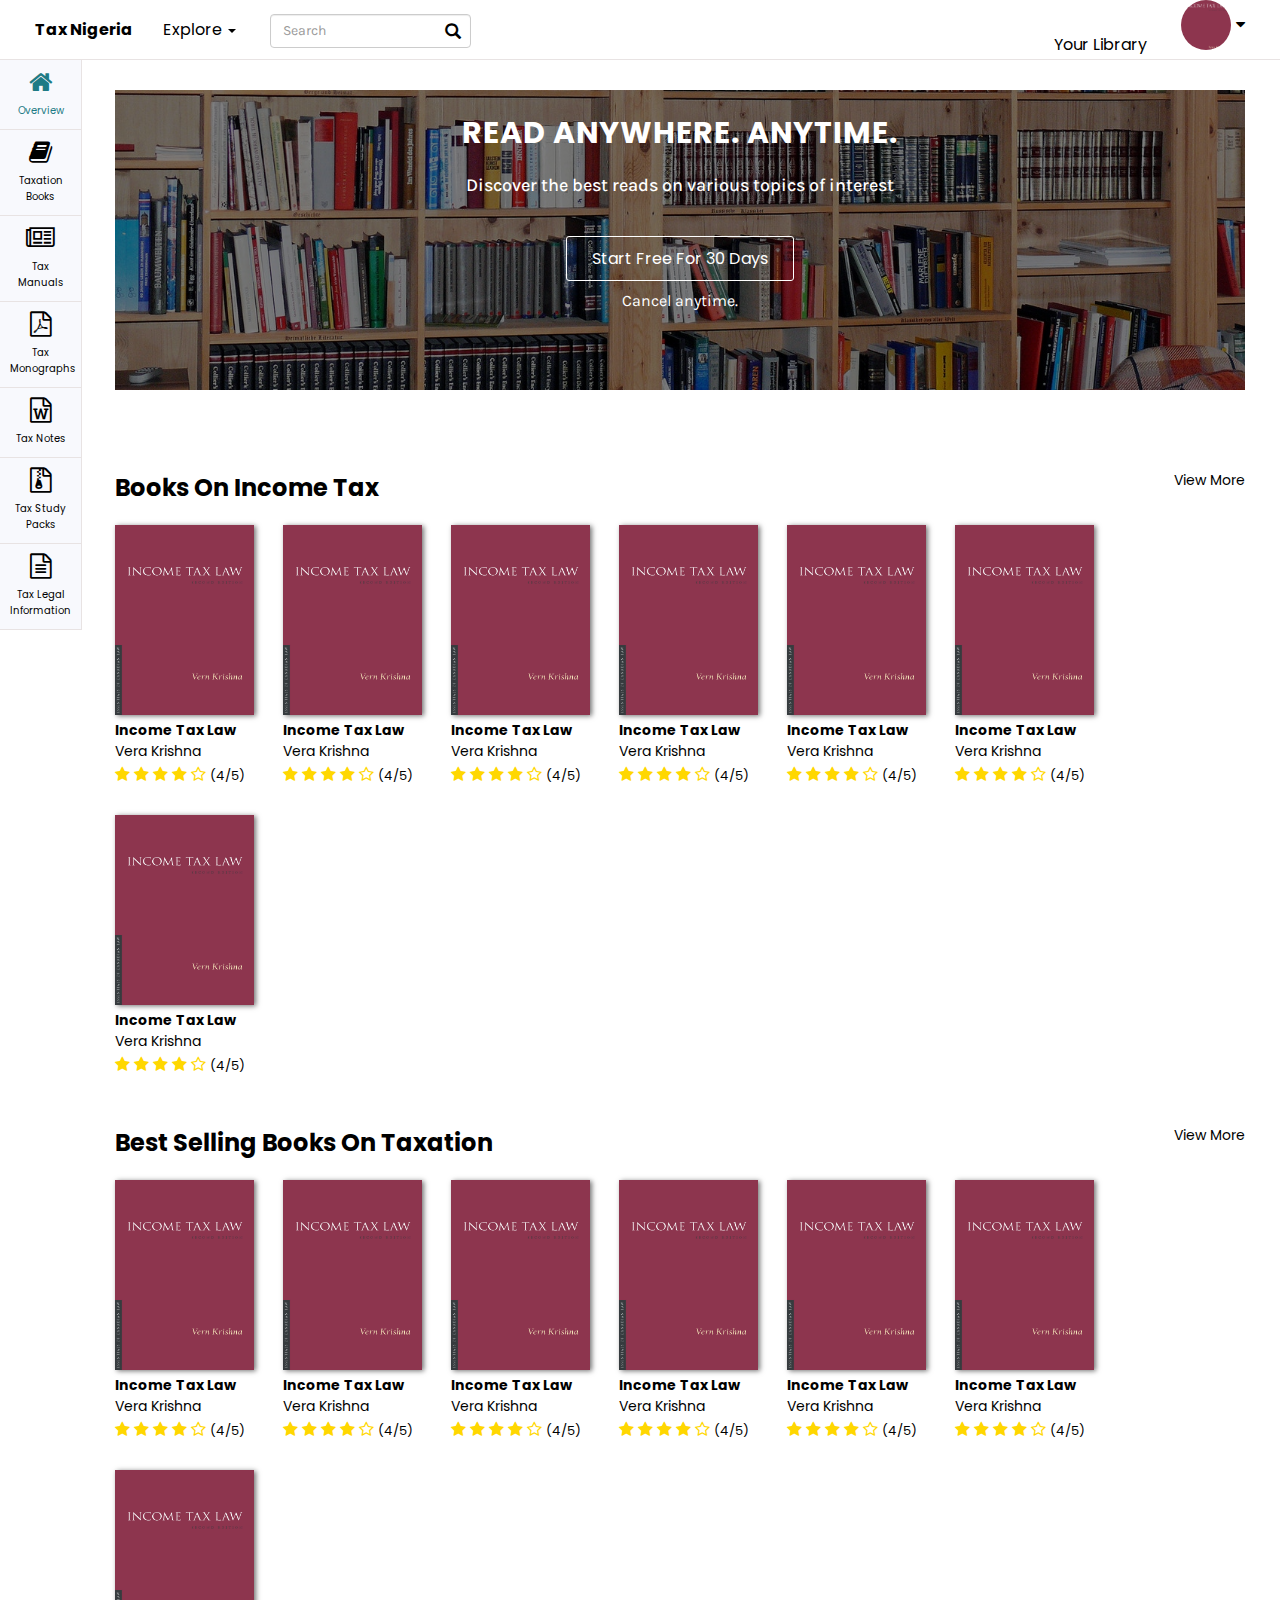
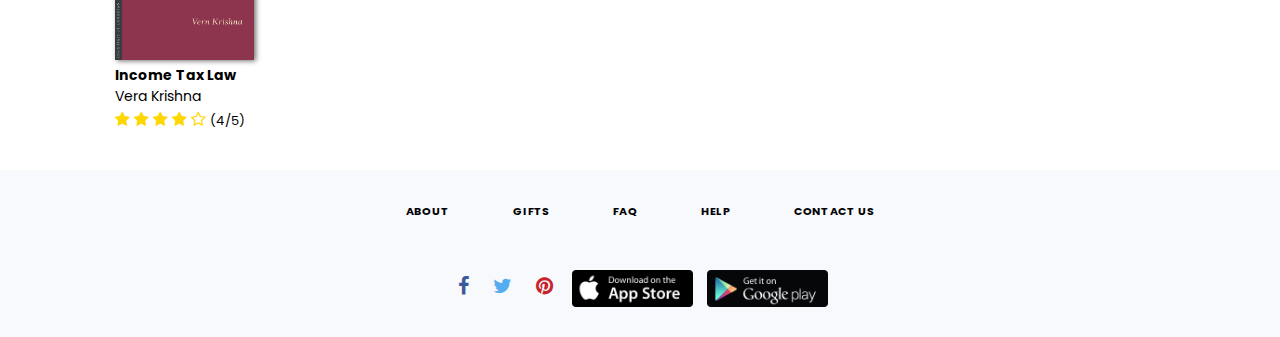
<file: user-dashboard.html>
<!DOCTYPE HTML>
<html lang="en">
<head>
    <meta charset="utf-8">
    <meta http-equiv="X-UA-Compatible" content="IE=edge">
    <meta name="viewport" content="width=device-width, initial-scale=1">
    <title>Tax Nigeria | Your Online Reading Library on Tax </title>
    <!-- Bootstrap -->
    <link href="css/bootstrap.min.css" rel="stylesheet">
    <link rel="stylesheet" type="text/css" href="css/font-awesome.min.css">
    <link href="https://fonts.googleapis.com/css?family=Karla" rel="stylesheet">
    <link href="https://fonts.googleapis.com/css?family=Poppins" rel="stylesheet">
    <link rel="stylesheet" type="text/css" href="css/custom.css" >
    <link rel="stylesheet" type="text/css" href="css/user-dashboard.css" >
</head>
<body>
  <header class="navbar navbar-default navbar-fixed-top main-nav">
    <div class="container-div flex-container">
      <div class="left-header-nav flex-container">
        <div class="navbar-header brand-logo">
          <a href="index.html">Tax Nigeria</a>
        </div>
        <div class="left-links">
            <ul>
              <li class="dropdown">
                <a href="#" class="dropdown-toggle" data-toggle="dropdown" role="button" aria-haspopup="true" aria-expanded="false">
                  Explore
                  <span class="caret"></span>
                </a>
                <ul class="dropdown-menu">
                  <li><a href="#">Action</a></li>
                  <li><a href="#">Another action</a></li>
                  <li><a href="#">Something else here</a></li>
                  <li role="separator" class="divider"></li>
                  <li><a href="#">Separated link</a></li>
                </ul>
              </li>
              <li class="header-search-div">
                  <input type="text" class="form-control menu-search" placeholder="Search" aria-describedby="basic-addon2">
                  <span class="menu-search-icon glyphicon glyphicon-search"></span>
              </li>
            </ul>
        </div>
      </div>
      <div class="right-header-nav flex-container">
        <div class="right-links">
          <ul>
            <li><a href="#">Your Library</a></li>
            <li class="dropdown">
              <a href="#" class="dropdown-toggle box-display" data-toggle="dropdown" role="button" aria-haspopup="true" aria-expanded="false">
                  <div class="profile-picture"></div>
                  <i class="fa fa-caret-down" aria-hidden="true"></i>
              </a>
              <ul class="dropdown-menu profile-menu" aria-labelledby="dropdownMenu1">
                <li class="loggedin-user">Hi, User </li>
                <li role="separator" class="divider"></li>
                <li><a href="#">Public Profile</a></li>
                <li><a href="#">Account Settings</a></li>
                <li role="separator" class="divider"></li>
                <li><a href="#">Document Uploads</a></li>
                <li role="separator" class="divider"></li>
                <li><a href="#">Read for Free</a></li>
                <li role="separator" class="divider"></li>
                <li><a href="#">Help</a></li>
                <li><a href="#">Sign Out</a></li>
              </ul>
            </li>
          </ul>

        </div>
      </div>
    </div>
  </header>
  <content class="flex-container">
    <div class="dashboard-sidenav flex-container">
      <a href="user-dashboard.html" class="active-nav">
        <i class="fa fa-home" aria-hidden="true"></i>
        <span>Overview</span>
      </a>
      <a href="tax-books.html">
        <i class="fa fa-book" aria-hidden="true"></i>
        <span>Taxation Books</span>
      </a>
      <a href="">
        <i class="fa fa-newspaper-o" aria-hidden="true"></i>
        <span>Tax Manuals</span>
      </a>
      <a href="">
        <i class="fa fa-file-pdf-o" aria-hidden="true"></i>
        <span>Tax Monographs</span>
      </a>
      <a href="">
        <i class="fa fa-file-word-o" aria-hidden="true"></i>
        <span>Tax Notes</span>
      </a>
      <a href="">
        <i class="fa fa-file-archive-o" aria-hidden="true"></i>
        <span>Tax Study Packs</span>
      </a>
      <a href="">
        <i class="fa fa-file-text-o" aria-hidden="true"></i>
        <span>Tax Legal Information</span>
      </a>
    </div>
    <div class="dashboard-mainbody">
      <div class="dashboard-content-section">
        <div class="dashboard-topbanner">
          <div class="overlay">
            <div class="dashboard-topbanner-content">
              <h2>READ ANYWHERE. ANYTIME.</h2>
              <p class="h4">Discover the best reads on various topics of interest</p>
              <div class="content-link">
                <a href="" class="link-button">Start Free For 30 Days</a>
              </div>
              <p>Cancel anytime.</p>
            </div>
          </div>
        </div>
        <div class="dashboard-content-list">
          <div class="dashboard-content-header">
            <span>
              <span class="content-title">Books On Income Tax</span>
              <a href="" class="content-title-more pull-right">View More</a>
            </span>
          </div>
            <ul>
              <li>
                <a href="">
                  <div class="dashboard-book-container">
                    <div class="dashboard-book-image">
                      <img src="images/tax-book.jpg" alt="book on tax">
                    </div>
                    <div class="dashboard-book-title">
                      Income Tax Law
                    </div>
                    <div class="dashboard-book-author">
                      Vera Krishna
                    </div>
                    <div class="dashboard-book-rating">
                      <span class="rating-stars">
                        <i class="fa fa-star" aria-hidden="true"></i>
                        <i class="fa fa-star" aria-hidden="true"></i>
                        <i class="fa fa-star" aria-hidden="true"></i>
                        <i class="fa fa-star" aria-hidden="true"></i>
                        <i class="fa fa-star-o" aria-hidden="true"></i>
                      </span>
                      <span class="rating-stats">(4/5)</span>
                    </div>
                  </div>
                </a>
              </li>
              <li>
                <a href="">
                  <div class="dashboard-book-container">
                    <div class="dashboard-book-image">
                      <img src="images/tax-book.jpg" alt="book on tax">
                    </div>
                    <div class="dashboard-book-title">
                      Income Tax Law
                    </div>
                    <div class="dashboard-book-author">
                      Vera Krishna
                    </div>
                    <div class="dashboard-book-rating">
                      <span class="rating-stars">
                        <i class="fa fa-star" aria-hidden="true"></i>
                        <i class="fa fa-star" aria-hidden="true"></i>
                        <i class="fa fa-star" aria-hidden="true"></i>
                        <i class="fa fa-star" aria-hidden="true"></i>
                        <i class="fa fa-star-o" aria-hidden="true"></i>
                      </span>
                      <span class="rating-stats">(4/5)</span>
                    </div>
                  </div>
                </a>
              </li>
              <li>
                <a href="">
                  <div class="dashboard-book-container">
                    <div class="dashboard-book-image">
                      <img src="images/tax-book.jpg" alt="book on tax">
                    </div>
                    <div class="dashboard-book-title">
                      Income Tax Law
                    </div>
                    <div class="dashboard-book-author">
                      Vera Krishna
                    </div>
                    <div class="dashboard-book-rating">
                      <span class="rating-stars">
                        <i class="fa fa-star" aria-hidden="true"></i>
                        <i class="fa fa-star" aria-hidden="true"></i>
                        <i class="fa fa-star" aria-hidden="true"></i>
                        <i class="fa fa-star" aria-hidden="true"></i>
                        <i class="fa fa-star-o" aria-hidden="true"></i>
                      </span>
                      <span class="rating-stats">(4/5)</span>
                    </div>
                  </div>
                </a>
              </li>
              <li>
                <a href="">
                  <div class="dashboard-book-container">
                    <div class="dashboard-book-image">
                      <img src="images/tax-book.jpg" alt="book on tax">
                    </div>
                    <div class="dashboard-book-title">
                      Income Tax Law
                    </div>
                    <div class="dashboard-book-author">
                      Vera Krishna
                    </div>
                    <div class="dashboard-book-rating">
                      <span class="rating-stars">
                        <i class="fa fa-star" aria-hidden="true"></i>
                        <i class="fa fa-star" aria-hidden="true"></i>
                        <i class="fa fa-star" aria-hidden="true"></i>
                        <i class="fa fa-star" aria-hidden="true"></i>
                        <i class="fa fa-star-o" aria-hidden="true"></i>
                      </span>
                      <span class="rating-stats">(4/5)</span>
                    </div>
                  </div>
                </a>
              </li>
              <li>
                <a href="">
                  <div class="dashboard-book-container">
                    <div class="dashboard-book-image">
                      <img src="images/tax-book.jpg" alt="book on tax">
                    </div>
                    <div class="dashboard-book-title">
                      Income Tax Law
                    </div>
                    <div class="dashboard-book-author">
                      Vera Krishna
                    </div>
                    <div class="dashboard-book-rating">
                      <span class="rating-stars">
                        <i class="fa fa-star" aria-hidden="true"></i>
                        <i class="fa fa-star" aria-hidden="true"></i>
                        <i class="fa fa-star" aria-hidden="true"></i>
                        <i class="fa fa-star" aria-hidden="true"></i>
                        <i class="fa fa-star-o" aria-hidden="true"></i>
                      </span>
                      <span class="rating-stats">(4/5)</span>
                    </div>
                  </div>
                </a>
              </li>
              <li>
                <a href="">
                  <div class="dashboard-book-container">
                    <div class="dashboard-book-image">
                      <img src="images/tax-book.jpg" alt="book on tax">
                    </div>
                    <div class="dashboard-book-title">
                      Income Tax Law
                    </div>
                    <div class="dashboard-book-author">
                      Vera Krishna
                    </div>
                    <div class="dashboard-book-rating">
                      <span class="rating-stars">
                        <i class="fa fa-star" aria-hidden="true"></i>
                        <i class="fa fa-star" aria-hidden="true"></i>
                        <i class="fa fa-star" aria-hidden="true"></i>
                        <i class="fa fa-star" aria-hidden="true"></i>
                        <i class="fa fa-star-o" aria-hidden="true"></i>
                      </span>
                      <span class="rating-stats">(4/5)</span>
                    </div>
                  </div>
                </a>
              </li>
              <li>
                <a href="">
                  <div class="dashboard-book-container">
                    <div class="dashboard-book-image">
                      <img src="images/tax-book.jpg" alt="book on tax">
                    </div>
                    <div class="dashboard-book-title">
                      Income Tax Law
                    </div>
                    <div class="dashboard-book-author">
                      Vera Krishna
                    </div>
                    <div class="dashboard-book-rating">
                      <span class="rating-stars">
                        <i class="fa fa-star" aria-hidden="true"></i>
                        <i class="fa fa-star" aria-hidden="true"></i>
                        <i class="fa fa-star" aria-hidden="true"></i>
                        <i class="fa fa-star" aria-hidden="true"></i>
                        <i class="fa fa-star-o" aria-hidden="true"></i>
                      </span>
                      <span class="rating-stats">(4/5)</span>
                    </div>
                  </div>
                </a>
              </li>
            </ul>
        </div>
        <div class="dashboard-content-list">
          <div class="dashboard-content-header">
            <span>
              <span class="content-title">Best Selling Books On Taxation</span>
              <a href="" class="content-title-more pull-right">View More</a>
            </span>
          </div>
            <ul>
              <li>
                <a href="">
                  <div class="dashboard-book-container">
                    <div class="dashboard-book-image">
                      <img src="images/tax-book.jpg" alt="book on tax">
                    </div>
                    <div class="dashboard-book-title">
                      <span>Income Tax Law</span>
                    </div>
                    <div class="dashboard-book-author">
                      Vera Krishna
                    </div>
                    <div class="dashboard-book-rating">
                      <span class="rating-stars">
                        <i class="fa fa-star" aria-hidden="true"></i>
                        <i class="fa fa-star" aria-hidden="true"></i>
                        <i class="fa fa-star" aria-hidden="true"></i>
                        <i class="fa fa-star" aria-hidden="true"></i>
                        <i class="fa fa-star-o" aria-hidden="true"></i>
                      </span>
                      <span class="rating-stats">(4/5)</span>
                    </div>
                  </div>
                </a>
              </li>
              <li>
                <a href="">
                  <div class="dashboard-book-container">
                    <div class="dashboard-book-image">
                      <img src="images/tax-book.jpg" alt="book on tax">
                    </div>
                    <div class="dashboard-book-title">
                      Income Tax Law
                    </div>
                    <div class="dashboard-book-author">
                      Vera Krishna
                    </div>
                    <div class="dashboard-book-rating">
                      <span class="rating-stars">
                        <i class="fa fa-star" aria-hidden="true"></i>
                        <i class="fa fa-star" aria-hidden="true"></i>
                        <i class="fa fa-star" aria-hidden="true"></i>
                        <i class="fa fa-star" aria-hidden="true"></i>
                        <i class="fa fa-star-o" aria-hidden="true"></i>
                      </span>
                      <span class="rating-stats">(4/5)</span>
                    </div>
                  </div>
                </a>
              </li>
              <li>
                <a href="">
                  <div class="dashboard-book-container">
                    <div class="dashboard-book-image">
                      <img src="images/tax-book.jpg" alt="book on tax">
                    </div>
                    <div class="dashboard-book-title">
                      Income Tax Law
                    </div>
                    <div class="dashboard-book-author">
                      Vera Krishna
                    </div>
                    <div class="dashboard-book-rating">
                      <span class="rating-stars">
                        <i class="fa fa-star" aria-hidden="true"></i>
                        <i class="fa fa-star" aria-hidden="true"></i>
                        <i class="fa fa-star" aria-hidden="true"></i>
                        <i class="fa fa-star" aria-hidden="true"></i>
                        <i class="fa fa-star-o" aria-hidden="true"></i>
                      </span>
                      <span class="rating-stats">(4/5)</span>
                    </div>
                  </div>
                </a>
              </li>
              <li>
                <a href="">
                  <div class="dashboard-book-container">
                    <div class="dashboard-book-image">
                      <img src="images/tax-book.jpg" alt="book on tax">
                    </div>
                    <div class="dashboard-book-title">
                      Income Tax Law
                    </div>
                    <div class="dashboard-book-author">
                      Vera Krishna
                    </div>
                    <div class="dashboard-book-rating">
                      <span class="rating-stars">
                        <i class="fa fa-star" aria-hidden="true"></i>
                        <i class="fa fa-star" aria-hidden="true"></i>
                        <i class="fa fa-star" aria-hidden="true"></i>
                        <i class="fa fa-star" aria-hidden="true"></i>
                        <i class="fa fa-star-o" aria-hidden="true"></i>
                      </span>
                      <span class="rating-stats">(4/5)</span>
                    </div>
                  </div>
                </a>
              </li>
              <li>
                <a href="">
                  <div class="dashboard-book-container">
                    <div class="dashboard-book-image">
                      <img src="images/tax-book.jpg" alt="book on tax">
                    </div>
                    <div class="dashboard-book-title">
                      Income Tax Law
                    </div>
                    <div class="dashboard-book-author">
                      Vera Krishna
                    </div>
                    <div class="dashboard-book-rating">
                      <span class="rating-stars">
                        <i class="fa fa-star" aria-hidden="true"></i>
                        <i class="fa fa-star" aria-hidden="true"></i>
                        <i class="fa fa-star" aria-hidden="true"></i>
                        <i class="fa fa-star" aria-hidden="true"></i>
                        <i class="fa fa-star-o" aria-hidden="true"></i>
                      </span>
                      <span class="rating-stats">(4/5)</span>
                    </div>
                  </div>
                </a>
              </li>
              <li>
                <a href="">
                  <div class="dashboard-book-container">
                    <div class="dashboard-book-image">
                      <img src="images/tax-book.jpg" alt="book on tax">
                    </div>
                    <div class="dashboard-book-title">
                      Income Tax Law
                    </div>
                    <div class="dashboard-book-author">
                      Vera Krishna
                    </div>
                    <div class="dashboard-book-rating">
                      <span class="rating-stars">
                        <i class="fa fa-star" aria-hidden="true"></i>
                        <i class="fa fa-star" aria-hidden="true"></i>
                        <i class="fa fa-star" aria-hidden="true"></i>
                        <i class="fa fa-star" aria-hidden="true"></i>
                        <i class="fa fa-star-o" aria-hidden="true"></i>
                      </span>
                      <span class="rating-stats">(4/5)</span>
                    </div>
                  </div>
                </a>
              </li>
              <li>
                <a href="">
                  <div class="dashboard-book-container">
                    <div class="dashboard-book-image">
                      <img src="images/tax-book.jpg" alt="book on tax">
                    </div>
                    <div class="dashboard-book-title">
                      Income Tax Law
                    </div>
                    <div class="dashboard-book-author">
                      Vera Krishna
                    </div>
                    <div class="dashboard-book-rating">
                      <span class="rating-stars">
                        <i class="fa fa-star" aria-hidden="true"></i>
                        <i class="fa fa-star" aria-hidden="true"></i>
                        <i class="fa fa-star" aria-hidden="true"></i>
                        <i class="fa fa-star" aria-hidden="true"></i>
                        <i class="fa fa-star-o" aria-hidden="true"></i>
                      </span>
                      <span class="rating-stats">(4/5)</span>
                    </div>
                  </div>
                </a>
              </li>
            </ul>
        </div>
      </div>
    </div>
  </content>

  <footer>
    <div class="content-section ">
      <div class="content-container">
        <div class="home-links-section">
          <ul class="home-links-container">
            <li><a href="" class="home-links">ABOUT</a></li>
            <li><a href="" class="home-links">GIFTS</a></li>
            <li><a href="" class="home-links">FAQ</a></li>
            <li><a href="" class="home-links">HELP</a></li>
            <li><a href="" class="home-links">CONTACT US</a></li>
          </ul>
        </div>
      </div>
    </div>
    <div class="content-section">
      <div class="content-container">
        <div class="social-section">
          <ul class="social-container">
            <li class="social-icons"><a href="" class="facebook-icon-color "><i class="fa fa-facebook" aria-hidden="true"></i></a></li>
            <li class="social-icons"><a href="" class="twitter"><i class="fa fa-twitter" aria-hidden="true"></i></a></li>
            <li class="social-icons"><a href="" class="pinterest"><i class="fa fa-pinterest" aria-hidden="true"></i></a></li>
          </ul>
          <ul class="social-container">
            <li class="mobile-icons"><a href="" ><img src="images/apple-badge.png" alt="" ></a></li>
            <li class="mobile-icons"><a href="" ><img src="images/google-play-badge.png" alt="" ></a></li>
          </ul>
        </div>
      </div>
    </div>

  </footer>



  <script src="js/jquery.min.js"></script>
  <script src="js/jquery.easing.min.js"></script>
  <script src="js/bootstrap.min.js"></script>
  <script src="js/main.js"></script>
  <script>
    // $(document).ready(function(){
    //   $("#openNav").click(function() {
    //       $("#mySideNav").show(200);
    //   });
    //   $("#closeNav").click(function() {
    //       $("#mySideNav").hide(200);
    //   });
    //   $("#openModal2").click(function(){
    //     $("#signupModal").hide();
    //     $("#signinModal").show();
    //
    //   })
    //   $("#openModal1").click(function(){
    //     $("#signinContent").hide();
    //     $("#signupContent").show();
    //
    //   })
    // })
  </script>
</body>
</html
</file>
<file: css/custom.css>
html {
    -webkit-font-smoothing: antialiased;
}
body {
  color: #000;
	font-size: 16px;
  font-family: 'karla', sans-serif;
  line-height: normal;
  width: 100%;
}
/* @media (max-width: 768px){
    body {
        padding-top: 50px;
    }
} */
h1,h2,h3,h4,h5,h6 {
	font-family: 'Poppins', sans-serif;
  font-weight: bold;
  letter-spacing: 0.03em;
  line-height: normal;
}
h1,h2,h3 {
  margin-top: 20px;
  margin-bottom: 20px;
}
p {
	font-family: 'Karla', sans-serif;
}
a {
  font-family: 'poppins', sans-serif;
	text-decoration: none !important;
  color: #000;
}
a:hover {
  color: #000;
	text-decoration: none !important;
  opacity: 0.7;
}
img {
  outline: none;
  width: 100%;
}
.bold {
  font-weight: bold;
}
/* header mobile responsiveness */
.navbar-nav {
    margin: 0;
}

/* Tax-Nigeria  */
.container-flex {
  display: flex;
  min-height: 500px;
}
.container-div-flex {
  width: 100%;
  min-height: 100px;
  margin: auto;
  padding-left: 35px;
  padding-right: 35px;
  display: flex;
}
@media (max-width: 768px){
    .container-div-flex {
      padding-left: 10px;
      padding-right: 10px;
    }
}
/* Side Menu */

/*hidden menu  */
.main-menu {
  width: 20%;
  height: 100vh;
  overflow: auto;
  background-color: #fff;
  display: none;
  z-index: 10000;
}
@media (max-width: 768px){
    .main-menu {
        width: 50%;
    }
}
.open-menu {
  margin-right: 20px;
  /* font-size: 20px; */
  cursor: pointer;
}
.close-menu {
  /* margin-right: 10px; */
  font-size: 20px;
}
.main-menu>hr {
  margin: 0px;
}
.menu-header-div {
  padding: 20px 25px;
  text-align: center;
}
.menu-header {
  display: flex;
  margin-bottom: 30px;
}
.menu-header .brand-logo {
  margin-right: auto;
}
.menu-search-div {
  position: relative;
  margin: 20px auto;
}
.menu-search {
  padding-right: 30px;
}
.menu-search-div .menu-search-icon {
  position: absolute;
  top: 10px;
  right: 10px;
  background-color: #fff;
}
.menu-links-div {
  padding: 20px 25px;
  font-size: 13px;
}
.menu-inline-links {
  display: flex;
  justify-content: space-between;
  margin-bottom: 20px;
}
.menu-inline-links>a {
  font-size: 13px;
}
.menu-links>a {
  display: block;
  margin-top: 10px;
  margin-bottom: 10px;
}
.menu-footer {

}
.menu-footer-buttons {
  list-style: none;
  padding: 0px
}

.menu-footer-buttons>li  {
  margin: 20px 0;
  border: 1px solid black;
  width: 150px;
  padding: 10px;
  text-align: center;
  border-radius: 3px;
  cursor: pointer;
  background-color: transparent;
}
.menu-footer-buttons>li:hover  {
  background-color: beige;
}

.menu-footer-buttons >li >a:hover {
  color: #000;
}

/* the body without menu */
.main-body {
  padding-top: 60px;
  width: 100%;
  min-height: 500px;
  background-color: #fff;
}

/* header */
.tax-nigeria-header {
  height: 60px;
  background-color: #fff;
  border: none;
  line-height: 60px;
}


.brand-logo-div {
  margin-right: auto;
  font-size: 20px;
}
/* .brand-logo-div {

} */
.brand-logo {
  color: #000;
  font-weight: bold;
}
.header-links {
  margin-left: auto;
}
.link-button {
  padding: 10px 25px;
  border: 1px solid #000;
  border-radius: 3px;
  background-color: transparent;
}



/* top banner */
.content-section {
  min-height: 50px;
  display: block;
}
.content-container {
  padding: 20px 25px;
}
@media (max-width: 768px){
    .content-container {
      padding: 10px;
    }
}
.contents {
  display: block;
}
.top-banner {
  min-height: 500px;
  background-image: url('../images/banner.jpeg');
  background-position: top center;
  background-repeat: no-repeat;
  background-size: cover;
  position: relative;
}
.top-banner .overlay {
  position: absolute;
  width: 100%;
  height: 100%;
  top: 0;
  bottom: 0;
  right: 0;
  left: 0;
  background-color: rgba(0,0,0,0.5);
}
.top-banner-content {
  text-align: center;
  color: #fff;
  width: 50%;
  margin: 60px auto;
}
@media (max-width: 768px){
    .top-banner-content {
        width: 100%;
    }
}
.content-link {
  display: block;
  margin-top: 50px;
  margin-bottom: 20px;
  color: #fff;
}

.content-link>a {
  color: #fff;
  border-color: #fff;
}
.content-link>a:hover {
  color: #000;
  background-color: #fff;
  border-color: #fff;
  transition: .3s;
}
.books-list-section {
  background: #fff;
}
.books-list-container {
  text-align: center;
}
.after-heading {
  color: #737373;
  margin-top: -10px;
  font-weight: normal;
}
.books-list {
  list-style: none;
  width: 60%;
  padding: 0;
  display: flex;
  justify-content: center;
  flex-direction: row;
  flex-wrap: wrap;
  margin: 30px auto;
}
@media (max-width: 768px){
    .books-list {
        width: 100%;
    }
}
.books-list>li {
  width: 120px;
  height: auto;
  margin: 8px;
}
.books-list>li>a>img {
  height: 160px;
  box-shadow: 2px 1px 5px 0px #737373;
}
.devices-section {
  background-color: #F8F9FD;
  display: flex;
  min-height: 500px;
  margin: 0 auto;
}
.book-stack-content {
  text-align: center;
  width: 100%;
}
.book-stack-images-right,
.book-stack-images-left {
  background-position: top;
  background-size: cover;
  background-repeat: no-repeat;
  width: 25%;
  height: auto;
}
@media (max-width: 768px){
  .book-stack-images-right,
  .book-stack-images-left {
      display: none;
    }
}
.book-stack-images-right {
  background-image: url('../images/book-stack-left.png');
}
.book-stack-images-left {
  background-image: url('../images/book-stack-right.png');
}
.membership-section {
  background-color: white;
  text-align: center;
}
.membership-container {
  text-align: center;
  width: 50%;
  margin: 0 auto;
}
@media (max-width: 768px){
  .membership-container  {
      width: 100%;
    }
}
.membership-offering-container {
  width: 80%;
  text-align: center;
  margin: 0 auto;
}
@media (max-width: 768px){
  .membership-offering-container  {
      width: 100%;
    }
}
.membership-offering {
  list-style: none;
  padding: 0;
  display: flex;
  justify-content: center;
  flex-direction: row;
  flex-wrap: wrap;
}
.membership-offering>li {
  width: 24%;
  height: auto;
  margin: 40px 0px;
  padding: 0px 70px
}
.membership-offering-link>h4 {
  font-size: 20px;
  margin: 10px 0;
}
.membership-upsale {
  font-weight: normal;
  color: #737373;
  font-size: 16px;
}
.membership-section .content-link>a {
  color: #000;
  border-color: #000;
  /* background-color: #00C9A7; */
}
.membership-section .content-link>a:hover {
  color: #000;
  border-color: #000;
  transition: .3s;
}


/* footer */
footer {
  background-color: #F8F9FD;
}
.home-links-section {
  width: 80%;
  margin: 10px auto;
}
.home-links-container {
  list-style: none;
  text-align: center;
  padding: 0px;
}
.home-links-container>li {
  display: inline-block;
  margin: 0 30px;
}
.home-links {
  font-size: 11px;
  font-weight: bold;
  letter-spacing: 0.02em;
}
.social-section {
  text-align: center;
}
.social-container {
  display: inline-block;
  padding-left: 0;
}
.social-icons {
  font-size: 20px;
  display: inline-block;
  margin: 0 10px;
}

.twitter {
  color: #55acee;
}
.facebook-icon-color {
  color: #3b5998;
}
.pinterest {
  color: #c8232c;
}
.mobile-icons {
  width: 121px;
  display: inline-block;
  margin: 0 5px;
}



/* Modal */
.modal-content {
  text-align: center;
}
.modal-buttons {
  list-style: none;
  padding-left: 0px;
}
.modal-buttons>li {
  margin-bottom: 30px;
}
.modal-buttons .link-button>i {
  margin-right: 15px;
}
@media (min-width: 768px){
  .modal-sm {
    width: 370px;
  }
}
.modal-header {
  border-bottom: none;
  padding: 15px 15px 25px 15px;
}
.modal-title {
  padding-top: 10px;
  font-size: 16px;
}
.modal-header .close {
  font-weight: normal;
}
.modal-body {
  padding: 5px 30px;
}
.lined-content {
  font-size: 14px;
  overflow: hidden;
}
.lined-content:before,
.lined-content:after {
    background-color: #cccccc;
    content: "";
    display: inline-block;
    height: 1px;
    position: relative;
    vertical-align: middle;
    width: 35%;
}
.lined-content:before {
    right: 0.5em;
    margin-left: -50%;
}
.lined-content:after {
    left: 0.5em;
    margin-right: -50%;
}
.form-section {
  text-align: left;
}
.modal-span {
  font-weight: normal;
  color: #737373;
}
.modal-body .form-section .form-control {
  height: 40px;
}
.modal-signup-button {
  width: 100%;
  color: #fff;
  height: 40px;
  font-weight: 600;
  font-size: 17px;
  border-radius: 3px;
  font-family: 'poppins', sans-serif;
  margin-bottom: 25px;
}
.t-and-c {
  font-size: 13px;
}
.modal-signin-link {
  margin-bottom: 15px;
}
.modal-footer {
  text-align: center;
}
</file>
<file: css/user-dashboard.css>
/* Header */
.main-nav {
  border: none;
  height: 60px;
  line-height: 60px;
  background-color: white;
  border-bottom: 1px solid #e8e3e3;
}
/* header divs */
.left-header-nav {
  margin-right: auto;
}
.right-header-nav {
  /* margin-right: 20px; */
  /* text-align: right; */
}
.right-links>ul,
.left-links>ul {
  list-style: none;
  padding: 0;
  margin: 0;
}
.right-links>ul>li,
.left-links>ul>li {
  display: inline-block;
  margin-left: 30px;
  line-height: 50px;
}

/* Search box */
.header-search-div {
  position: relative;
}
.header-search-div .menu-search-icon {
  position: absolute;
  top: 10px;
  right: 10px;
  background-color: #fff;
}

/* profile-dropdown */
.profile-picture {
  background-image: url("../images/tax-book.jpg");
  background-position: center;
  background-size: cover;
  background-repeat: no-repeat;
  width: 50px;
  height: 50px;
  border-radius: 100%;
  margin-right: 5px;
}

.profile-menu {
  left: -110px;
  min-width: 200px;
  padding: 3px 20px;
}
.loggedin-user {
  display: block;
  margin-top: 5px;
  clear: both;
  font-weight: 400;
  line-height: 1.42857143;
  color: #333;
  white-space: nowrap;
}
.profile-menu>li>a {
  padding: 0;
  padding-bottom: 5px;
}
/* body */
content {
  padding-top: 60px;
}
/* side nav */
.dashboard-sidenav {
  width: 82px;
  min-height: 500px;
  flex-direction: column;
  justify-content: flex-start;
  margin: 0 auto;
  text-align: center;
  position: fixed;
  background-color: #F8F9FD;
  border-right: 1px solid #e8e3e3;
}

.dashboard-sidenav>a {
  font-size: 10px;
  display: block;
  border-bottom: 1px solid #e8e3e3;
  padding: 10px;
}
.dashboard-sidenav>a:hover {
  color: #1E7B85;
  opacity: 1;
}
.active-nav {
  color: #1E7B85;
  opacity: 1;
}
.dashboard-sidenav>a>i {
  font-size: 25px;
  margin-bottom: 8px;
  display: block;
}
/* main body */
.dashboard-mainbody {
  width: 100% ;
  min-height: 1000px;
  /* background-color: blue; */
  margin: 0 auto;
  padding-top: 30px;
  padding-left: 115px;
  padding-right: 35px;
}
.dashboard-content-section {
  background-color: #fff;
  width: 100%;
  min-height: 500px;
}
.dashboard-topbanner {
  width: 100%;
  min-height: 300px;
  text-align: center;
  color: #fff;
  background-image: url("../images/pexels-photo-276722.jpeg");
  background-position: top center;
  background-repeat: no-repeat;
  background-size: cover;
  position: relative;
  margin-bottom: 80px;
}
.dashboard-topbanner .overlay {
  position: absolute;
  width: 100%;
  height: 100%;
  top: 0;
  bottom: 0;
  right: 0;
  left: 0;
  background-color: rgba(0,0,0,0.5);
}

/* book lists section */

.dashboard-content-list>ul {
  padding-left: 0;
  list-style: none;
}
.dashboard-content-list>ul>li {
  display: inline-block;
  margin-right: 15px;
  width: 149px;
  height: 290px;
}
.dashboard-content-header {
  margin: 20px auto;
}

.content-main-title {
  font-size: 30px;
  font-weight: bold;
  font-family: 'poppins',sans-serif;
}
.content-main-title-p {
  color: #737373;
  font-size: 18px;
  margin-bottom: 0;
}
.content-title {
  font-size: 24px;
  font-weight: bold;
  font-family: 'poppins',sans-serif;
}
.content-title-more {
  font-size: 14px;
}
.dashboard-book-image {
  background-color: #e3e3e3;
  width: 139px;
  height: 190px;
  box-shadow: 2px 1px 5px 0px #737373;
}
.dashboard-book-image>img {
  width: 139px;
  height: 190px;
}
.dashboard-book-title {
  /* width: 135px; */
  /* height: 45px; */
  text-overflow: ellipsis;
  overflow: hidden;
  font-weight: bold;
  font-size: 14px;
  margin-top: 5px;
}
.dashboard-book-author {
  font-size: 14px;
}
.dashboard-book-rating {

}
.dashboard-book-rating .rating-stars {
  color: gold;
}
.dashboard-book-rating .rating-stats {
  font-size: 13px;
}

/* Pseudo */
.flex-container {
  display: flex;
}
.box-display {
  display: -webkit-box;
}
.container-div {
  margin: auto;
  padding-left: 35px;
  padding-right: 35px;
  width: 100%;
}
@media (max-width: 768px){
    .container-div {
      padding-left: 0;
      padding-right: 0;
    }
}
</file>
<file: css/book-preview.css>
.book-preview-layout {
  width: 100%;
  min-height: 1000px;
  background-color: #737373;
  display: block;
  padding: 20px;
}
.book-preview-body {
  min-height: 500px;
  background-color: #fff;
  display: block;
  width: 70%;
  margin-left: auto;
  margin-right: auto;
  border-radius: 3px;
}
.book-preview-top {

  padding: 20px 35px;
}
.book-preview-header {
  min-height: 200px;
  background-color: #f2f2f2;
  display: flex;
  justify-content: flex-start;
}
.book-preview-image {
  height: 198px;
  width: 139px;
}
.book-preview-image>img {
  height: 198px;
  width: 139px;
}
.book-preview-info {
  height: ;
  width: 600px;
  margin-right: auto;
  margin-left: 30px;
}
.book-preview-info-top {

}
.book-preview-title {
  font-weight: bold;
  margin-top: 10px;
}
.book-preview-author {

}

.book-preview-info-bottom {

}
.rating-social-icons .social-container .social-icons {
  font-size: 15px;
  margin: 0 5px;
}
.book-preview-rating {
  border-top: 1px solid #ddd;
  padding-top: 5px;
  margin-top: 5px;
}
.book-stats>span {
  margin-right: 5px;
}
.book-stats>span:after {
  content: "|";
  color: #ddd;
  margin-left: 5px;
  margin-right: 5px;
  font-size: 20px;
}
.book-stats>span:last-child:after {
  content: " ";
}
.book-preview-tab {
  margin-top: 20px;
}
.book-preview-tab>div .nav-tabs {
  border-top: 1px solid #ddd;
  display: flex;
  justify-content: center;
}
.nav-tabs>li.active>a,
.nav-tabs>li.active>a:focus,
.nav>li>a:focus {
  border: none;
  cursor: pointer;
  color: #1e7b85;
  background-color: transparent;
}
.nav-tabs>li.active>a:hover,
.nav>li>a:hover {
  border: none;
  cursor: pointer;
  color: #1e7b85;
  opacity: 1;
  background-color: transparent;
}
.nav-tabs .active:after {
  content: '';
  display: block;
  width: 100%;
  height: 3px;
  background: #1E7B85;
}
.preview-tab-content {
  margin: 20px 35px;
  background-color: #f8f9fd;
  padding: 26px 32px 30px;
}
</file>
